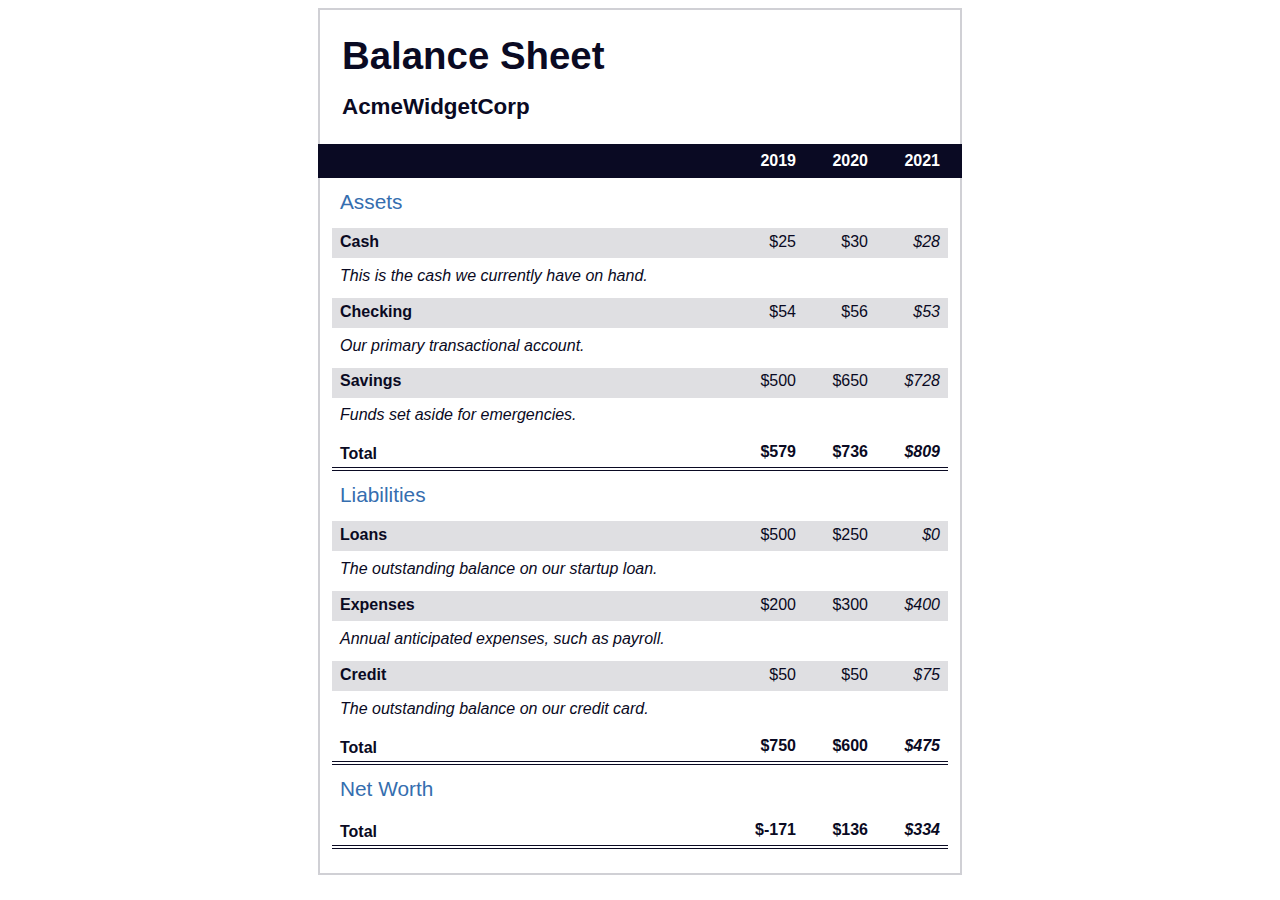
<file: Balance Sheet/index.html>
<!DOCTYPE html>
<html lang="en">
  <head>
    <meta charset="UTF-8">
    <meta name="viewport" content="width=device-width, initial-scale=1.0">
    <title>Balance Sheet</title>
    <link rel="stylesheet" href="./styles.css">
  </head>
  <body>
    <main>
      <section>
        <h1>
          <span class="flex">
            <span>AcmeWidgetCorp</span>
            <span>Balance Sheet</span>
          </span>
        </h1>
        <div id="years" aria-hidden="true">
          <span class="year">2019</span>
          <span class="year">2020</span>
          <span class="year">2021</span>
        </div>
        <div class="table-wrap">
          <table>
            <caption>Assets</caption>
            <thead>
              <tr>
                <td></td>
                <th><span class="sr-only year">2019</span></th>
                <th><span class="sr-only year">2020</span></th>
                <th class="current"><span class="sr-only year">2021</span></th>
              </tr>
            </thead>
            <tbody>
              <tr class="data">
                <th>Cash <span class="description">This is the cash we currently have on hand.</span></th>
                <td>$25</td>
                <td>$30</td>
                <td class="current">$28</td>
              </tr>
              <tr class="data">
                <th>Checking <span class="description">Our primary transactional account.</span></th>
                <td>$54</td>
                <td>$56</td>
                <td class="current">$53</td>
              </tr>
              <tr class="data">
                <th>Savings <span class="description">Funds set aside for emergencies.</span></th>
                <td>$500</td>
                <td>$650</td>
                <td class="current">$728</td>
              </tr>
              <tr class="total">
                <th>Total <span class="sr-only">Assets</span></th>
                <td>$579</td>
                <td>$736</td>
                <td class="current">$809</td>
              </tr>
            </tbody>
          </table>
          <table>
            <caption>Liabilities</caption>
            <thead>
              <tr>
              <td></td>
              <th><span class="sr-only">2019</span></th>
              <th><span class="sr-only">2020</span></th>
              <th><span class="sr-only">2021</span></th>
              </tr>
            </thead>
            <tbody>
              <tr class="data">
                <th>Loans <span class="description">The outstanding balance on our startup loan.</span></th>
                <td>$500</td>
                <td>$250</td>
                <td class="current">$0</td>
              </tr>
              <tr class="data">
                <th>Expenses <span class="description">Annual anticipated expenses, such as payroll.</span></th>
                <td>$200</td>
                <td>$300</td>
                <td class="current">$400</td>
              </tr>
              <tr class="data">
                <th>Credit <span class="description">The outstanding balance on our credit card.</span></th>
                <td>$50</td>
                <td>$50</td>
                <td class="current">$75</td>
              </tr>
              <tr class="total">
                <th>Total <span class="sr-only">Liabilities</span></th>
                <td>$750</td>
                <td>$600</td>
                <td class="current">$475</td>
              </tr>
            </tbody>
          </table>
          <table>
            <caption>Net Worth</caption>
            <thead>
              <tr>
              <td></td>
              <th><span class="sr-only">2019</span></th>
              <th><span class="sr-only">2020</span></th>
              <th><span class="sr-only">2021</span></th>
              </tr>
            </thead>
            <tbody>
              <tr class="total">
                <th>Total <span class="sr-only">Net Worth</span></th>
                <td>$-171</td>
                <td>$136</td>
                <td class="current">$334</td>
              </tr>
            </tbody>
          </table>
        </div>
      </section>
    </main>
  </body>
</html>
</file>
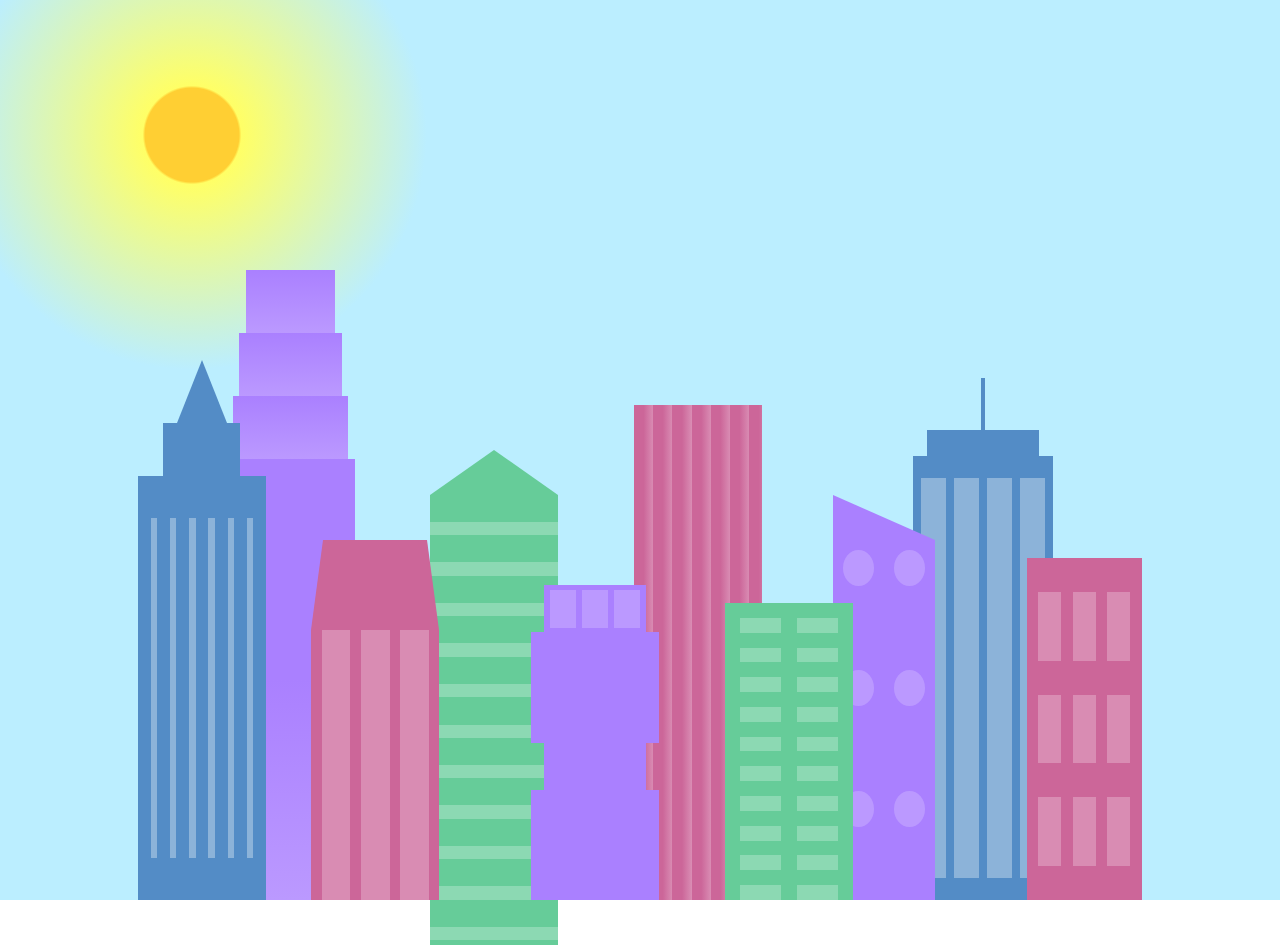
<file: City Skyline/index.html>
<!DOCTYPE html>
<html lang="en">    
  <head>
    <meta charset="UTF-8">
    <title>City Skyline</title>
    <link href="styles.css" rel="stylesheet" />   
  </head>

  <body>
    <div class="background-buildings sky">
      <div></div>
      <div></div>
      <div class="bb1 building-wrap">
        <div class="bb1a bb1-window"></div>
        <div class="bb1b bb1-window"></div>
        <div class="bb1c bb1-window"></div>
        <div class="bb1d"></div>
      </div>
      <div class="bb2">
        <div class="bb2a"></div>
        <div class="bb2b"></div>
      </div>
      <div class="bb3"></div>
      <div></div>
      <div class="bb4 building-wrap">
        <div class="bb4a"></div>
        <div class="bb4b"></div>
        <div class="bb4c window-wrap">
          <div class="bb4-window"></div>
          <div class="bb4-window"></div>
          <div class="bb4-window"></div>
          <div class="bb4-window"></div>
        </div>
      </div>
      <div></div>
      <div></div>
    </div>

    <div class="foreground-buildings">
      <div></div>
      <div></div>
      <div class="fb1 building-wrap">
        <div class="fb1a"></div>
        <div class="fb1b"></div>
        <div class="fb1c"></div>
      </div>
      <div class="fb2">
        <div class="fb2a"></div>
        <div class="fb2b window-wrap">
          <div class="fb2-window"></div>
          <div class="fb2-window"></div>
          <div class="fb2-window"></div>
        </div>
      </div>
      <div></div>
      <div class="fb3 building-wrap">
        <div class="fb3a window-wrap">
          <div class="fb3-window"></div>
          <div class="fb3-window"></div>
          <div class="fb3-window"></div>
        </div>
        <div class="fb3b"></div>
        <div class="fb3a"></div>
        <div class="fb3b"></div>
      </div>
      <div class="fb4">
        <div class="fb4a"></div>
        <div class="fb4b">
          <div class="fb4-window"></div>
          <div class="fb4-window"></div>
          <div class="fb4-window"></div>
          <div class="fb4-window"></div>
          <div class="fb4-window"></div>
          <div class="fb4-window"></div>
        </div>
      </div>
      <div class="fb5"></div>
      <div class="fb6"></div>
      <div></div>
      <div></div>
    </div>
  </body>
</html>
</file>
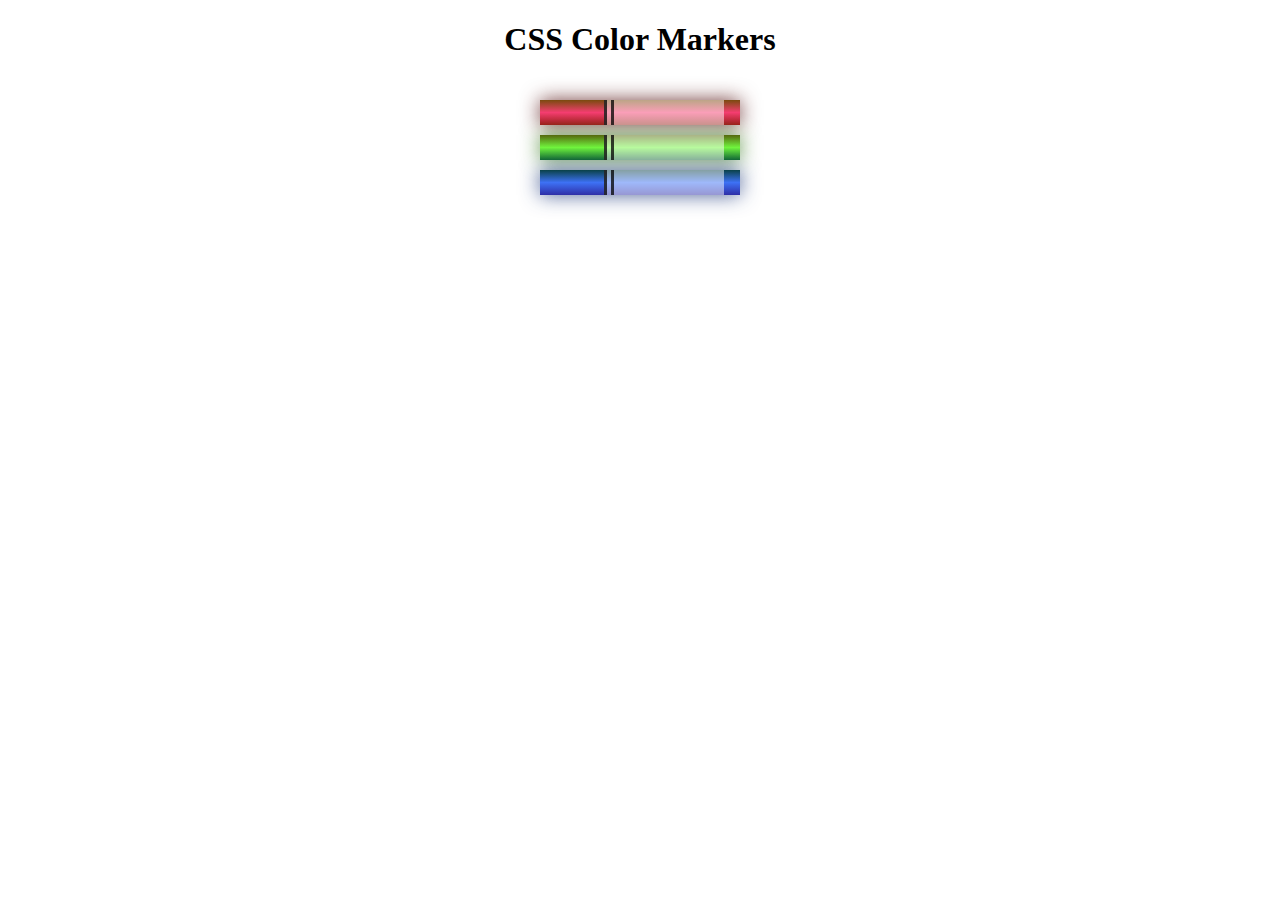
<file: Colored Markers/index.html>
<!DOCTYPE html>
<html lang="en">
  <head>
    <meta charset="utf-8">
    <meta name="viewport" content="width=device-width, initial-scale=1.0">
    <title>Colored Markers</title>
    <link rel="stylesheet" href="styles.css">
  </head>
  <body>
    <h1>CSS Color Markers</h1>
    <div class="container">
      <div class="marker red">
        <div class="cap"></div>
        <div class="sleeve"></div>
      </div>
      <div class="marker green">
        <div class="cap"></div>
        <div class="sleeve"></div>
      </div>
      <div class="marker blue">
        <div class="cap"></div>
        <div class="sleeve"></div>
      </div>
    </div>
  </body>
</html>
</file>
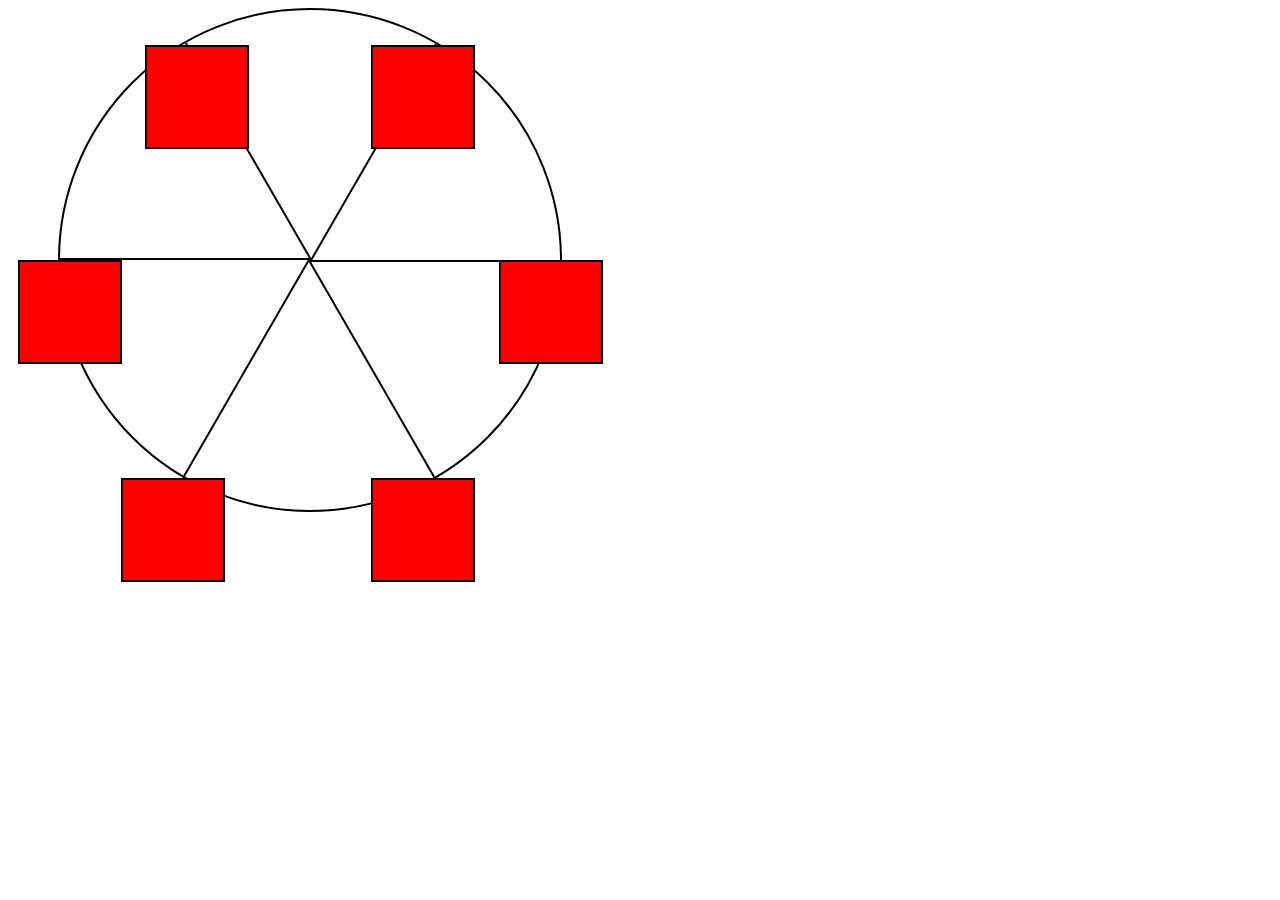
<file: Ferris Wheel/index.html>
<!DOCTYPE html>
<html lang="en">
  <head>
    <meta charset="UTF-8">
    <title>Ferris Wheel</title>
    <link rel="stylesheet" href="./styles.css">
  </head>
  <body>
    <div class="wheel">
      <span class="line"></span>
      <span class="line"></span>
      <span class="line"></span>
      <span class="line"></span>
      <span class="line"></span>
      <span class="line"></span>

      <div class="cabin"></div>
      <div class="cabin"></div>
      <div class="cabin"></div>
      <div class="cabin"></div>
      <div class="cabin"></div>
      <div class="cabin"></div>
    </div>
  </body>
</html>
</file>
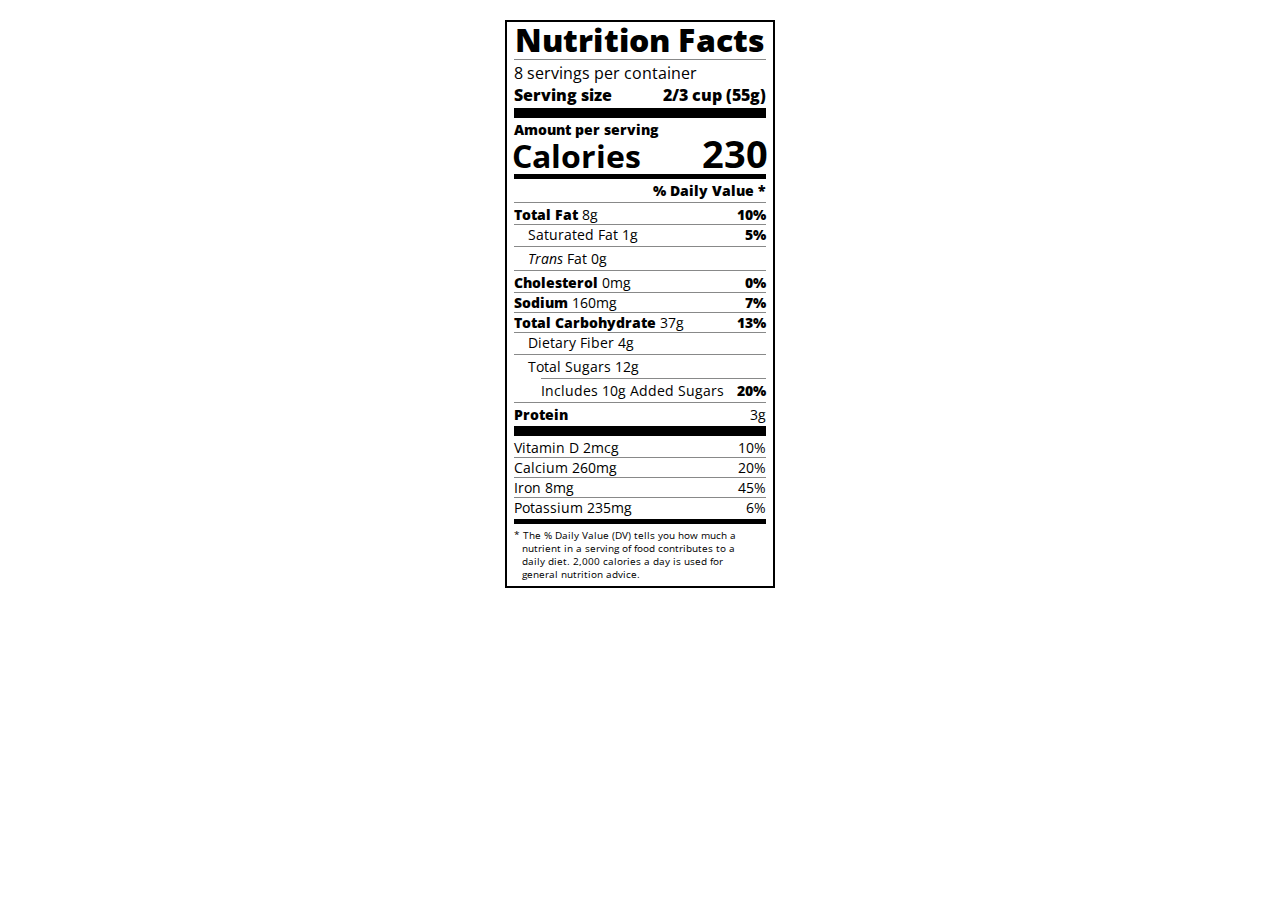
<file: Nutrition Label/index.html>
<!DOCTYPE html>
<html lang="en">

<head>
  <meta charset="UTF-8">
  <title>Nutrition Label</title>
  <link href="https://fonts.googleapis.com/css?family=Open+Sans:400,700,800" rel="stylesheet">
  <link href="./styles.css" rel="stylesheet">
</head>

<body>
  <div class="label">
    <header>
      <h1 class="bold">Nutrition Facts</h1>
      <div class="divider"></div>
      <p>8 servings per container</p>
      <p class="bold">Serving size <span>2/3 cup (55g)</span></p>
    </header>
    <div class="divider large"></div>
    <div class="calories-info">
      <div class="left-container">
        <h2 class="bold small-text">Amount per serving</h2>
        <p>Calories</p>
      </div>
      <span>230</span>
    </div>
    <div class="divider medium"></div>
    <div class="daily-value small-text">
      <p class="bold right no-divider">% Daily Value *</p>
      <div class="divider"></div>
      <p><span><span class="bold">Total Fat</span> 8g</span> <span class="bold">10%</span></p>
      <p class="indent no-divider">Saturated Fat 1g <span class="bold">5%</span></p>
      <div class="divider"></div>
      <p class="indent no-divider"><span><i>Trans</i> Fat 0g</span></p>
      <div class="divider"></div>
      <p><span><span class="bold">Cholesterol</span> 0mg</span> <span class="bold">0%</span></p>
      <p><span><span class="bold">Sodium</span> 160mg</span> <span class="bold">7%</span></p>
      <p><span><span class="bold">Total Carbohydrate</span> 37g</span> <span class="bold">13%</span></p>
      <p class="indent no-divider">Dietary Fiber 4g</p>
      <div class="divider"></div>
      <p class="indent no-divider">Total Sugars 12g</p>
      <div class="divider double-indent"></div>
      <p class="double-indent no-divider">Includes 10g Added Sugars <span class="bold">20%</span>
      <div class="divider"></div>
      <p class="no-divider"><span class="bold">Protein</span> 3g</p>
      <div class="divider large"></div>
      <p>Vitamin D 2mcg <span>10%</span></p>
      <p>Calcium 260mg <span>20%</span></p>
      <p>Iron 8mg <span>45%</span></p>
      <p class="no-divider">Potassium 235mg <span>6%</span></p>
    </div>
    <div class="divider medium"></div>
    <p class="note">* The % Daily Value (DV) tells you how much a nutrient in a serving of food contributes to a daily
      diet. 2,000 calories a day is used for general nutrition advice.</p>
  </div>
</body>
</html>
</file>
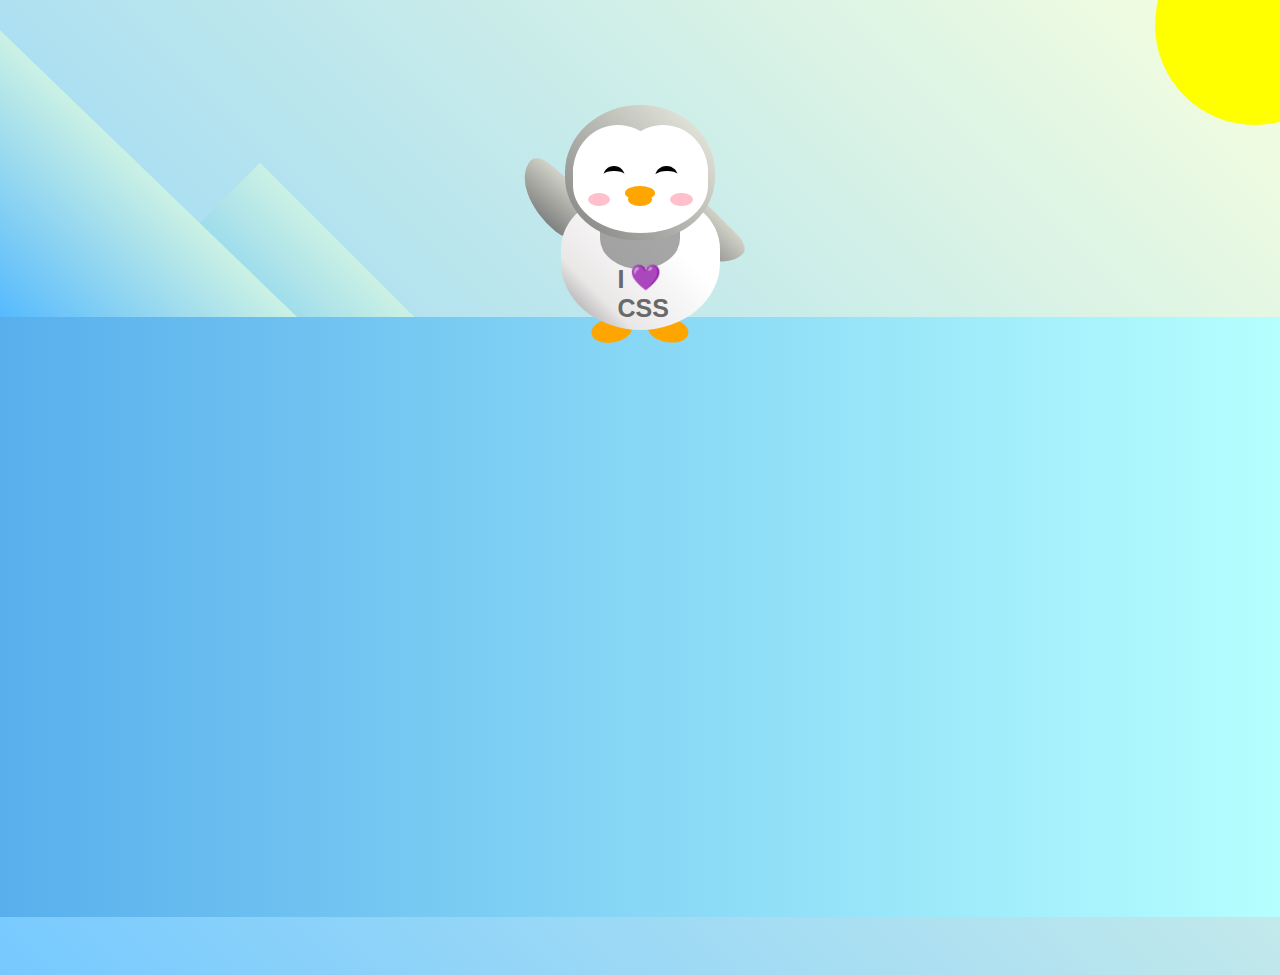
<file: Penguin/index.html>
<!DOCTYPE html>
<html lang="en">
  <head>
    <meta charset="UTF-8" />
    <link rel="stylesheet" href="./styles.css" />
    <title>Penguin</title>
    <meta name="viewport" content="width=device-width, initial-scale=1.0" />
  </head>

  <body>
    <div class="left-mountain"></div>
    <div class="back-mountain"></div>
    <div class="sun"></div>
    <div class="penguin">
      <div class="penguin-head">
        <div class="face left"></div>
        <div class="face right"></div>
        <div class="chin"></div>
        <div class="eye left">
          <div class="eye-lid"></div>
        </div>
        <div class="eye right">
          <div class="eye-lid"></div>
        </div>
        <div class="blush left"></div>
        <div class="blush right"></div>
        <div class="beak top"></div>
        <div class="beak bottom"></div>
      </div>
      <div class="shirt">
        <div>💜</div>
        <p>I CSS</p>
      </div> 
      <div class="penguin-body">
        <div class="arm left"></div>
        <div class="arm right"></div>
        <div class="foot left"></div>
        <div class="foot right"></div>
      </div>
    </div>

    <div class="ground"></div>
  </body>
</html>
</file>
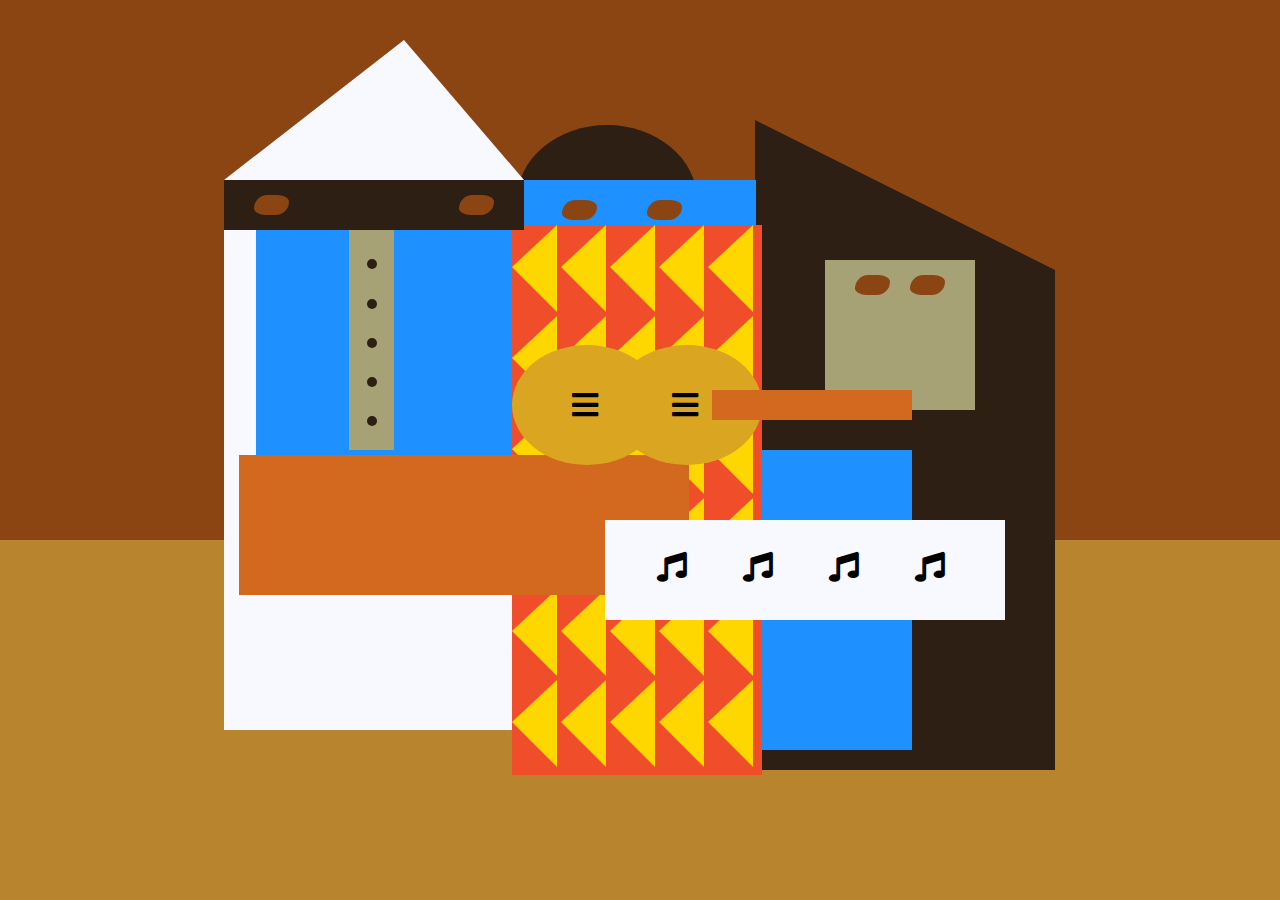
<file: Picasso Painting/index.html>
<!DOCTYPE html>
<html lang="en">
  <head>
    <meta charset="utf-8">
    <title>Picasso Painting</title>
    <link rel="stylesheet" href="./styles.css" />
    <link rel="stylesheet" href="https://use.fontawesome.com/releases/v5.8.2/css/all.css">
  </head>
  <body>
    <div id="back-wall"></div>
    <div class="characters">
      <div id="offwhite-character">
        <div id="white-hat"></div>
        <div id="black-mask">
          <div class="eyes left"></div>
          <div class="eyes right"></div>
        </div>
        <div id="gray-instrument">
          <div class="black-dot"></div>
          <div class="black-dot"></div>
          <div class="black-dot"></div>
          <div class="black-dot"></div>
          <div class="black-dot"></div>
        </div>
        <div id="tan-table"></div>
      </div>
      <div id="black-character">
        <div id="black-hat"></div>
        <div id="gray-mask">
          <div class="eyes left"></div>
          <div class="eyes right"></div>
        </div>
        <div id="white-paper">
          <i class="fas fa-music"></i>
          <i class="fas fa-music"></i>
          <i class="fas fa-music"></i>
          <i class="fas fa-music"></i>
        </div>
      </div>
      <div class="blue" id="blue-left"></div>
      <div class="blue" id="blue-right"></div>
      <div id="orange-character">
        <div id="black-round-hat"></div>
        <div id="eyes-div">
          <div class="eyes left"></div>
          <div class="eyes right"></div>
        </div>
        <div id="triangles">
          <div class="triangle"></div>
          <div class="triangle"></div>
          <div class="triangle"></div>
          <div class="triangle"></div>
          <div class="triangle"></div>
          <div class="triangle"></div>
          <div class="triangle"></div>
          <div class="triangle"></div>
          <div class="triangle"></div>
          <div class="triangle"></div>
          <div class="triangle"></div>
          <div class="triangle"></div>
          <div class="triangle"></div>
          <div class="triangle"></div>
          <div class="triangle"></div>
          <div class="triangle"></div>
          <div class="triangle"></div>
          <div class="triangle"></div>
          <div class="triangle"></div>
          <div class="triangle"></div>
          <div class="triangle"></div>
          <div class="triangle"></div>
          <div class="triangle"></div>
          <div class="triangle"></div>
          <div class="triangle"></div>
          <div class="triangle"></div>
          <div class="triangle"></div>
          <div class="triangle"></div>
          <div class="triangle"></div>
          <div class="triangle"></div>
        </div>
        <div id="guitar">
          <div class="guitar" id="guitar-left">
            <i class="fas fa-bars"></i>
          </div>
          <div class="guitar" id="guitar-right">
            <i class="fas fa-bars"></i>
          </div>
          <div id="guitar-neck"></div>
        </div>
      </div>
    </div>
  </body>
</html>
</file>
<file: Balance Sheet/styles.css>
span[class~="sr-only"] {
    border: 0 !important;
    clip: rect(1px, 1px, 1px, 1px) !important;
    clip-path: inset(50%) !important;
    height: 1px !important;
    width: 1px !important;
    position: absolute !important;
    overflow: hidden !important;
    white-space: nowrap !important;
    padding: 0 !important;
    margin: -1px !important;
  }
  
  html {
    box-sizing: border-box;
  }
  
  body {
    font-family: sans-serif;
    color: #0a0a23;
  }
  
  h1 {
    max-width: 37.25rem;
    margin: 0 auto;
    padding: 1.5rem 1.25rem;
  }
  
  h1 .flex {
    display: flex;
    flex-direction: column-reverse;
    gap: 1rem;
  }
  
  h1 .flex span:first-of-type {
    font-size: 0.7em;
  }
  
  h1 .flex span:last-of-type {
    font-size: 1.2em;
  }
  
  section {
    max-width: 40rem;
    margin: 0 auto;
    border: 2px solid #d0d0d5;
  }
  
  #years {
    display: flex;
    justify-content: flex-end;
    position: sticky;
    z-index: 999;
    top: 0;
    background: #0a0a23;
    color: #fff;
    padding: 0.5rem calc(1.25rem + 2px) 0.5rem 0;
    margin: 0 -2px;
  }
  
  #years span[class] {
    font-weight: bold;
    width: 4.5rem;
    text-align: right;
  }
  
  .table-wrap {
    padding: 0 0.75rem 1.5rem 0.75rem;
  }
  
  table {
    border-collapse: collapse;
    border: 0;
    width: 100%;
    position: relative;
    margin-top: 3rem;
  }
  
  table caption {
    color: #356eaf;
    font-size: 1.3em;
    font-weight: normal;
    position: absolute;
    top: -2.25rem;
    left: 0.5rem;
  }
  
  tbody td {
    width: 100vw;
    min-width: 4rem;
    max-width: 4rem;
  }
  
  tbody th {
    width: calc(100% - 12rem);
  }
  
  tr[class="total"] {
    border-bottom: 4px double #0a0a23;
    font-weight: bold;
  }
  
  tr[class="total"] th {
    text-align: left;
    padding: 0.5rem 0 0.25rem 0.5rem;
  }
  
  tr.total td {
    text-align: right;
    padding: 0 0.25rem;
  }
  
  tr.total td:nth-of-type(3) {
    padding-right: 0.5rem;
  }
  
  tr.total:hover {
    background-color: #99c9ff;
  }
  
  td.current {
    font-style: italic;
  }
  
  tr.data {
    background-image: linear-gradient(to bottom, #dfdfe2 1.845rem, white 1.845rem);
  }
  
  tr.data th {
    text-align: left;
    padding-top: 0.3rem;
    padding-left: 0.5rem;
  }
  
  tr.data th .description {
    display: block;
    font-weight: normal;
    font-style: italic;
    padding: 1rem 0 0.75rem;
    margin-right: -13.5rem;
  }
  
  tr.data td {
    vertical-align: top;
    padding: 0.3rem 0.25rem 0;
    text-align: right;
  }
  
  tr.data td:last-of-type{
  padding-right: 0.5rem;
  }
</file>
<file: City Skyline/styles.css>
:root {
    --building-color1: #aa80ff;
    --building-color2: #66cc99;
    --building-color3: #cc6699;
    --building-color4: #538cc6;
    --window-color1: #bb99ff;
    --window-color2: #8cd9b3;
    --window-color3: #d98cb3;
    --window-color4: #8cb3d9;
  }
  
  * {
    box-sizing: border-box;
  }
  
  body {
    height: 100vh;
    margin: 0;
    overflow: hidden;
  }
  
  .background-buildings, .foreground-buildings {
    width: 100%;
    height: 100%;
    display: flex;
    align-items: flex-end;
    justify-content: space-evenly;
    position: absolute;
    top: 0;
  }
  
  .building-wrap {
    display: flex;
    flex-direction: column;
    align-items: center;
  }
  
  .window-wrap {
    display: flex;
    align-items: center;
    justify-content: space-evenly;
  }
  
  .sky {
    background: radial-gradient(
        closest-corner circle at 15% 15%,
        #ffcf33,
        #ffcf33 20%,
        #ffff66 21%,
        #bbeeff 100%
      );
  }
  
  /* BACKGROUND BUILDINGS - "bb" stands for "background building" */
  .bb1 {
    width: 10%;
    height: 70%;
  }
  
  .bb1a {
    width: 70%;
  }
    
  .bb1b {
    width: 80%;
  }
    
  .bb1c {
    width: 90%;
  }
  
  .bb1d {
    width: 100%;
    height: 70%;
    background: linear-gradient(
        var(--building-color1) 50%,
        var(--window-color1)
      );
  }
  
  .bb1-window {
    height: 10%;
    background: linear-gradient(
        var(--building-color1),
        var(--window-color1)
      );
  }
  
  .bb2 {
    width: 10%;
    height: 50%;
  }
  
  .bb2a {
    border-bottom: 5vh solid var(--building-color2);
    border-left: 5vw solid transparent;
    border-right: 5vw solid transparent;
  }
  
  .bb2b {
    width: 100%;
    height: 100%;
    background: repeating-linear-gradient(
        var(--building-color2),
        var(--building-color2) 6%,
        var(--window-color2) 6%,
        var(--window-color2) 9%
      );
  }
  
  .bb3 {
    width: 10%;
    height: 55%;
    background: repeating-linear-gradient(
        90deg,
        var(--building-color3),
        var(--building-color3),
        var(--window-color3) 15%
      );
  }
  
  .bb4 {
    width: 11%;
    height: 58%;
  }
  
  .bb4a {
    width: 3%;
    height: 10%;
    background-color: var(--building-color4);
  }
  
  .bb4b {
    width: 80%;
    height: 5%;
    background-color: var(--building-color4);
  }
    
  .bb4c {
    width: 100%;
    height: 85%;
    background-color: var(--building-color4);
  }
  
  .bb4-window {
    width: 18%;
    height: 90%;
    background-color: var(--window-color4);
  }
  
  /* FOREGROUND BUILDINGS - "fb" stands for "foreground building" */
  .fb1 {
    width: 10%;
    height: 60%;
  }
  
  .fb1a {
    border-bottom: 7vh solid var(--building-color4);
    border-left: 2vw solid transparent;
    border-right: 2vw solid transparent;
  }
  
  .fb1b {
    width: 60%;
    height: 10%;
    background-color: var(--building-color4);
  }
    
  .fb1c {
    width: 100%;
    height: 80%;
    background: repeating-linear-gradient(
        90deg,
        var(--building-color4),
        var(--building-color4) 10%,
        transparent 10%,
        transparent 15%
      ),
      repeating-linear-gradient(
        var(--building-color4),
        var(--building-color4) 10%,
        var(--window-color4) 10%,
        var(--window-color4) 90%
      );
  }
  
  .fb2 {
    width: 10%;
    height: 40%;
  }
  
  .fb2a {
    width: 100%;
    border-bottom: 10vh solid var(--building-color3);
    border-left: 1vw solid transparent;
    border-right: 1vw solid transparent;
  }
  
  .fb2b {
    width: 100%;
    height: 75%;
    background-color: var(--building-color3);
  }
  
  .fb2-window {
    width: 22%;
    height: 100%;
    background-color: var(--window-color3);
  }
  
  .fb3 {
    width: 10%;
    height: 35%;
  }
    
  .fb3a {
    width: 80%;
    height: 15%;
    background-color: var(--building-color1);
  }
    
  .fb3b {
    width: 100%;
    height: 35%;
    background-color: var(--building-color1);
  }
  
  .fb3-window {
    width: 25%;
    height: 80%;
    background-color: var(--window-color1);
  }
  
  .fb4 {
    width: 8%;
    height: 45%;
    position: relative;
    left: 10%;
  }
  
  .fb4a {
    border-top: 5vh solid transparent;
    border-left: 8vw solid var(--building-color1);
  }
  
  .fb4b {
    width: 100%;
    height: 89%;
    background-color: var(--building-color1);
    display: flex;
    flex-wrap: wrap;
  }
  
  .fb4-window {
    width: 30%;
    height: 10%;
    border-radius: 50%;
    background-color: var(--window-color1);
    margin: 10%;
  }
  
  .fb5 {
    width: 10%;
    height: 33%;
    position: relative;
    right: 10%;
    background: repeating-linear-gradient(
        var(--building-color2),
        var(--building-color2) 5%,
        transparent 5%,
        transparent 10%
      ),
      repeating-linear-gradient(
        90deg,
        var(--building-color2),
        var(--building-color2) 12%,
        var(--window-color2) 12%,
        var(--window-color2) 44%
      );
  }
  
  .fb6 {
    width: 9%;
    height: 38%;
    background: repeating-linear-gradient(
        90deg,
        var(--building-color3),
        var(--building-color3) 10%,
        transparent 10%,
        transparent 30%
      ),
      repeating-linear-gradient(
        var(--building-color3),
        var(--building-color3) 10%,
        var(--window-color3) 10%,
        var(--window-color3) 30%
      );
  }
  
  @media (max-width: 1000px) {
    :root {
      --building-color1: #000;
      --building-color2: #000;
      --building-color3: #000;
      --building-color4: #000;
      --window-color1: #777;
      --window-color2: #777;
      --window-color3: #777;
      --window-color4: #777;
    }
    .sky {
      background: radial-gradient(
          closest-corner circle at 15% 15%,
          #ccc,
          #ccc 20%,
          #445 21%,
          #223 100%
        );
    }
  }
</file>
<file: Colored Markers/styles.css>
h1 {
    text-align: center;
  }
  
  .container {
    background-color: rgb(255, 255, 255);
    padding: 10px 0;
  }
  
  .marker {
    width: 200px;
    height: 25px;
    margin: 10px auto;
  }
  
  .cap {
    width: 60px;
    height: 25px;
  }
  
  .sleeve {
    width: 110px;
    height: 25px;
    background-color: rgba(255, 255, 255, 0.5);
    border-left: 10px double rgba(0, 0, 0, 0.75);
  }
  
  .cap, .sleeve {
    display: inline-block;
  }
  
  .red {
    background: linear-gradient(rgb(122, 74, 14), rgb(245, 62, 113), rgb(162, 27, 27));
    box-shadow: 0 0 20px 0 rgba(83, 14, 14, 0.8);
  }
  
  .green {
    background: linear-gradient(#55680D, #71F53E, #116C31);
    box-shadow: 0 0 20px 0 #3B7E20CC;
  }
  
  .blue {
    background: linear-gradient(hsl(186, 76%, 16%), hsl(223, 90%, 60%), hsl(240, 56%, 42%));
    box-shadow: 0 0 20px 0 hsla(223, 59%, 31%, 0.8);
  }
</file>
<file: Ferris Wheel/styles.css>
.wheel {
    border: 2px solid black;
    border-radius: 50%;
    margin-left: 50px;
    position: absolute;
    height: 55vw;
    width: 55vw;
    max-width: 500px;
    max-height: 500px;
    animation-name: wheel;
    animation-duration: 10s;
    animation-iteration-count: infinite;
    animation-timing-function: linear;
  }
  
  .line {
    background-color: black;
    width: 50%;
    height: 2px;
    position: absolute;
    top: 50%;
    left: 50%;
    transform-origin: 0% 0%;
  }
  
  .line:nth-of-type(2) {
    transform: rotate(60deg);
  }
  .line:nth-of-type(3) {
    transform: rotate(120deg);
  }
  .line:nth-of-type(4) {
    transform: rotate(180deg);
  }
  .line:nth-of-type(5) {
    transform: rotate(240deg);
  }
  .line:nth-of-type(6) {
    transform: rotate(300deg);
  }
  
  .cabin {
    background-color: red;
    width: 20%;
    height: 20%;
    position: absolute;
    border: 2px solid;
    transform-origin: 50% 0%;
    animation: cabins 10s ease-in-out infinite;
  }
  
  .cabin:nth-of-type(1) {
    right: -8.5%;
    top: 50%;
  }
  .cabin:nth-of-type(2) {
    right: 17%;
    top: 93.5%;
  }
  .cabin:nth-of-type(3) {
    right: 67%;
    top: 93.5%;
  }
  .cabin:nth-of-type(4) {
    left: -8.5%;
    top: 50%;
  }
  .cabin:nth-of-type(5) {
    left: 17%;
    top: 7%;
  }
  .cabin:nth-of-type(6) {
    right: 17%;
    top: 7%;
  }
  
  @keyframes wheel {
     0% {
       transform: rotate(0deg);
     }
     100% {
       transform: rotate(360deg);
     }
  }
  
  @keyframes cabins {
    0% {
      transform: rotate(0deg);
    }
    25% {
      background-color: yellow;
    }
    50% {
      background-color: purple;
    }
    75%{
      background-color: yellow;
    }
    100% {
      transform: rotate(-360deg);
    }
   
  }
</file>
<file: Nutrition Label/styles.css>
* {
    box-sizing: border-box;
  }
  
  html {
    font-size: 16px;
  }
  
  body {
    font-family: 'Open Sans', sans-serif;
  }
  
  .label {
    border: 2px solid black;
    width: 270px;
    margin: 20px auto;
    padding: 0 7px;
  }
  
  header h1 {
    text-align: center;
    margin: -4px 0;
    letter-spacing: 0.15px
  }
  
  p {
    margin: 0;
    display: flex;
    justify-content: space-between;
  }
  
  .divider {
    border-bottom: 1px solid #888989;
    margin: 2px 0;
  }
  
  .bold {
    font-weight: 800;
  }
  
  .large {
    height: 10px;
  }
  
  .large, .medium {
    background-color: black;
    border: 0;
  }
  
  .medium {
    height: 5px;
  }
  
  .small-text {
    font-size: 0.85rem;
  }
  
  
  .calories-info {
    display: flex;
    justify-content: space-between;
    align-items: flex-end;
  }
  
  .calories-info h2 {
    margin: 0;
  }
  
  .left-container p {
    margin: -5px -2px;
    font-size: 2em;
    font-weight: 700;
  }
  
  .calories-info span {
    margin: -7px -2px;
    font-size: 2.4em;
    font-weight: 700;
  }
  
  .right {
    justify-content: flex-end;
  }
  
  .indent {
    margin-left: 1em;
  }
  
  .double-indent {
    margin-left: 2em;
  }
  
  .daily-value p:not(.no-divider) {
    border-bottom: 1px solid #888989;
  }
  
  .note {
    font-size: 0.6rem;
    margin: 5px 0;
    padding: 0 8px;
    text-indent: -8px;
  }
</file>
<file: Penguin/styles.css>
:root {
    --penguin-face: white;
    --penguin-picorna: orange;
    --penguin-skin: gray;
  }
  
  body {
    background: linear-gradient(45deg, rgb(118, 201, 255), rgb(247, 255, 222));
    margin: 0;
    padding: 0;
    width: 100%;
    height: 100vh;
    overflow: hidden;
  }
  
  .left-mountain {
    width: 300px;
    height: 300px;
    background: linear-gradient(rgb(203, 241, 228), rgb(80, 183, 255));
    position: absolute;
    transform: skew(0deg, 44deg);
    z-index: 2;
    margin-top: 100px;
  }
  
  .back-mountain {
    width: 300px;
    height: 300px;
    background: linear-gradient(rgb(203, 241, 228), rgb(47, 170, 255));
    position: absolute;
    z-index: 1;
    transform: rotate(45deg);
    left: 110px;
    top: 225px;
  }
  
  .sun {
    width: 200px;
    height: 200px;
    background-color: yellow;
    position: absolute;
    border-radius: 50%;
    top: -75px;
    right: -75px;
  }
  
  .penguin {
    width: 300px;
    height: 300px;
    margin: auto;
    margin-top: 75px;
    z-index: 4;
    position: relative;
    transition: transform 1s ease-in-out 0ms;
  }
  
  .penguin * {
    position: absolute;
  }
  
  .penguin:active {
    transform: scale(1.5);
    cursor: not-allowed;
  }
  
  .penguin-head {
    width: 50%;
    height: 45%;
    background: linear-gradient(
      45deg,
      var(--penguin-skin),
      rgb(239, 240, 228)
    );
    border-radius: 70% 70% 65% 65%;
    top: 10%;
    left: 25%;
    z-index: 1;
  }
  
  .face {
    width: 60%;
    height: 70%;
    background-color: var(--penguin-face);
    border-radius: 70% 70% 60% 60%;
    top: 15%;
  }
  
  .face.left {
    left: 5%;
  }
  
  .face.right {
    right: 5%;
  }
  
  .chin {
    width: 90%;
    height: 70%;
    background-color: var(--penguin-face);
    top: 25%;
    left: 5%;
    border-radius: 70% 70% 100% 100%;
  }
  
  .eye {
    width: 15%;
    height: 17%;
    background-color: black;
    top: 45%;
    border-radius: 50%;
  }
  
  .eye.left {
    left: 25%;
  }
  
  .eye.right {
    right: 25%;
  }
  
  .eye-lid {
    width: 150%;
    height: 100%;
    background-color: var(--penguin-face);
    top: 25%;
    left: -23%;
    border-radius: 50%;
  }
  
  .blush {
    width: 15%;
    height: 10%;
    background-color: pink;
    top: 65%;
    border-radius: 50%;
  }
  
  .blush.left {
    left: 15%;
  }
  
  .blush.right {
    right: 15%;
  }
  
  .beak {
    height: 10%;
    background-color: var(--penguin-picorna);
    border-radius: 50%;
  }
  
  .beak.top {
    width: 20%;
    top: 60%;
    left: 40%;
  }
  
  .beak.bottom {
    width: 16%;
    top: 65%;
    left: 42%;
  }
  
  .shirt {
    font: bold 25px Helvetica, sans-serif;
    top: 165px;
    left: 127.5px;
    z-index: 1;
    color: #6a6969;
  }
  
  .shirt div {
    font-weight:  initial;
    top: 22.5px;
    left: 12px;
  }
  
  .penguin-body {
    width: 53%;
    height: 45%;
    background: linear-gradient(
      45deg,
      rgb(134, 133, 133) 0%,
      rgb(234, 231, 231) 25%,
      white 67%
    );
    border-radius: 80% 80% 100% 100%;
    top: 40%;
    left: 23.5%;
  }
  
  .penguin-body::before {
    content: "";
    position: absolute;
    width: 50%;
    height: 45%;
    background-color: var(--penguin-skin);
    top: 10%;
    left: 25%;
    border-radius: 0% 0% 100% 100%;
    opacity: 70%;
  }
  
  .arm {
    width: 30%;
    height: 60%;
    background: linear-gradient(
      90deg,
      var(--penguin-skin),
      rgb(209, 210, 199)
    );
    border-radius: 30% 30% 30% 120%;
    z-index: -1;
  }
  
  .arm.left {
    top: 35%;
    left: 5%;
    transform-origin: top left; 
    transform: rotate(130deg) scaleX(-1);
    animation: 3s linear infinite wave;
  }
  
  .arm.right {
    top: 0%;
    right: -5%;
    transform: rotate(-45deg);
  }
  
  @keyframes wave {
    10% {
      transform: rotate(110deg) scaleX(-1);
    }
    20% {
      transform: rotate(130deg) scaleX(-1);
    }
    30% {
      transform: rotate(110deg) scaleX(-1);
    }
    40% {
      transform: rotate(130deg) scaleX(-1);
    }
  }
  
  .foot {
    width:  15%;
    height: 30%;
    background-color: var(--penguin-picorna);
    top: 85%;
    border-radius: 50%;
    z-index: -1;
  }
  
  .foot.left {
    left: 25%;
    transform: rotate(80deg);
  }
  
  .foot.right {
    right: 25%;
    transform: rotate(-80deg);
  }
  
  .ground {
    width: 100vw;
    height: calc(100vh - 300px);
    background: linear-gradient(90deg, rgb(88, 175, 236), rgb(182, 255, 255));
    z-index: 3;
    position: absolute;
    margin-top: -58px;
  }
</file>
<file: Picasso Painting/styles.css>
body {
    background-color: rgb(184, 132, 46);
  }
  
  #back-wall {
    background-color: #8B4513;
    width: 100%;
    height: 60%;
    position: absolute;
    top: 0;
    left: 0;
    z-index: -1;
  }
  
  #offwhite-character {
    width: 300px;
    height: 550px;
    background-color: GhostWhite;
    position: absolute;
    top: 20%;
    left: 17.5%;
  }
  
  #white-hat {
    width: 0;
    height: 0;
    border-style: solid;
    border-width: 0 120px 140px 180px;
    border-top-color: transparent;
    border-right-color: transparent;
    border-bottom-color: GhostWhite;
    border-left-color: transparent;
    position: absolute;
    top: -140px;
    left: 0;
  }
  
  #black-mask {
    width: 100%;
    height: 50px;
    background-color: rgb(45, 31, 19);
    position: absolute;
    top: 0;
    left: 0;
    z-index: 1;
  }
  
  #gray-instrument {
    width: 15%;
    height: 40%;
    background-color: rgb(167, 162, 117);
    position: absolute;
    top: 50px;
    left: 125px;
    z-index: 1;
  }
  
  .black-dot {
    width: 10px;
    height: 10px;
    background-color: rgb(45, 31, 19);
    border-radius: 50%;
    display: block;
    margin: auto;
    margin-top: 65%;
  }
  
  #tan-table {
    width: 450px;
    height: 140px;
    background-color: #D2691E;
    position: absolute;
    top: 275px;
    left: 15px;
    z-index: 1;
  }
  
  #black-character {
    width: 300px;
    height: 500px;
    background-color: rgb(45, 31, 19);
    position: absolute;
    top: 30%;
    left: 59%;
  }
  
  #black-hat {
    width: 0;
    height: 0;
    border-style: solid;
    border-width: 150px 0 0 300px;
    border-top-color: transparent;
    border-right-color: transparent;
    border-bottom-color: transparent;
    border-left-color: rgb(45, 31, 19);
    position: absolute;
    top: -150px;
    left: 0;
  }
  
  #gray-mask {
    width: 150px;
    height: 150px;
    background-color: rgb(167, 162, 117);
    position: absolute;
    top: -10px;
    left: 70px;
  }
  
  #white-paper {
    width: 400px;
    height: 100px;
    background-color: GhostWhite;
    position: absolute;
    top: 250px;
    left: -150px;
    z-index: 1;
  }
  
  .fa-music {
    display: inline-block;
    margin-top: 8%;
    margin-left: 13%;
  }
  
  .blue {
    background-color: #1E90FF;
  }
  
  #blue-left {
    width: 500px;
    height: 300px;
    position: absolute;
    top: 20%;
    left: 20%;
  }
  
  #blue-right {
    width: 400px;
    height: 300px;
    position: absolute;
    top: 50%;
    left: 40%;
  }
  
  #orange-character {
    width: 250px;
    height: 550px;
    background-color: rgb(240, 78, 42);
    position: absolute;
    top: 25%;
    left: 40%;
  }
  
  #black-round-hat {
    width: 180px;
    height: 150px;
    background-color: rgb(45, 31, 19);
    border-radius: 50%;
    position: absolute;
    top: -100px;
    left: 5px;
    z-index: -1;
  }
  
  #eyes-div {
    width: 180px;
    height: 50px;
    position: absolute;
    top: -40px;
    left: 20px;
    z-index: 3;
  }
  
  #triangles {
    width: 250px;
    height: 550px;
  }
  
  .triangle {
    width: 0;
    height: 0;
    border-style: solid;
    border-width: 42px 45px 45px 0;
    border-top-color: transparent;
    border-right-color: Gold; /* yellow */
    border-bottom-color: transparent;
    border-left-color: transparent;
    display: inline-block;
  }
  
  #guitar {
    width: 100%;
    height: 100px;
    position: absolute;
    top: 120px;
    left: 0px;
    z-index: 3;
  }
  
  .guitar {
    width: 150px;
    height: 120px;
    background-color: Goldenrod;
    border-radius: 50%;
  }
  
  #guitar-left {
    position: absolute;
    left: 0px;
  }
  
  #guitar-right {
    position: absolute;
    left: 100px;
  }
  
  .fa-bars {
    display: block;
    margin-top: 30%;
    margin-left: 40%;
  }
  
  #guitar-neck {
    width: 200px;
    height: 30px;
    background-color: #D2691E;
    position: absolute;
    top: 45px;
    left: 200px;
    z-index: 3;
  }
  
  .eyes {
    width: 35px;
    height: 20px;
    background-color: #8B4513;
    border-radius: 20px 50%;
  }
  
  .right {
    position: absolute;
    top: 15px;
    right: 30px;
  }
  
  .left {
    position: absolute;
    top: 15px;
    left: 30px;
  }
  
  .fas{
    font-size: 30px;
  }
</file>
